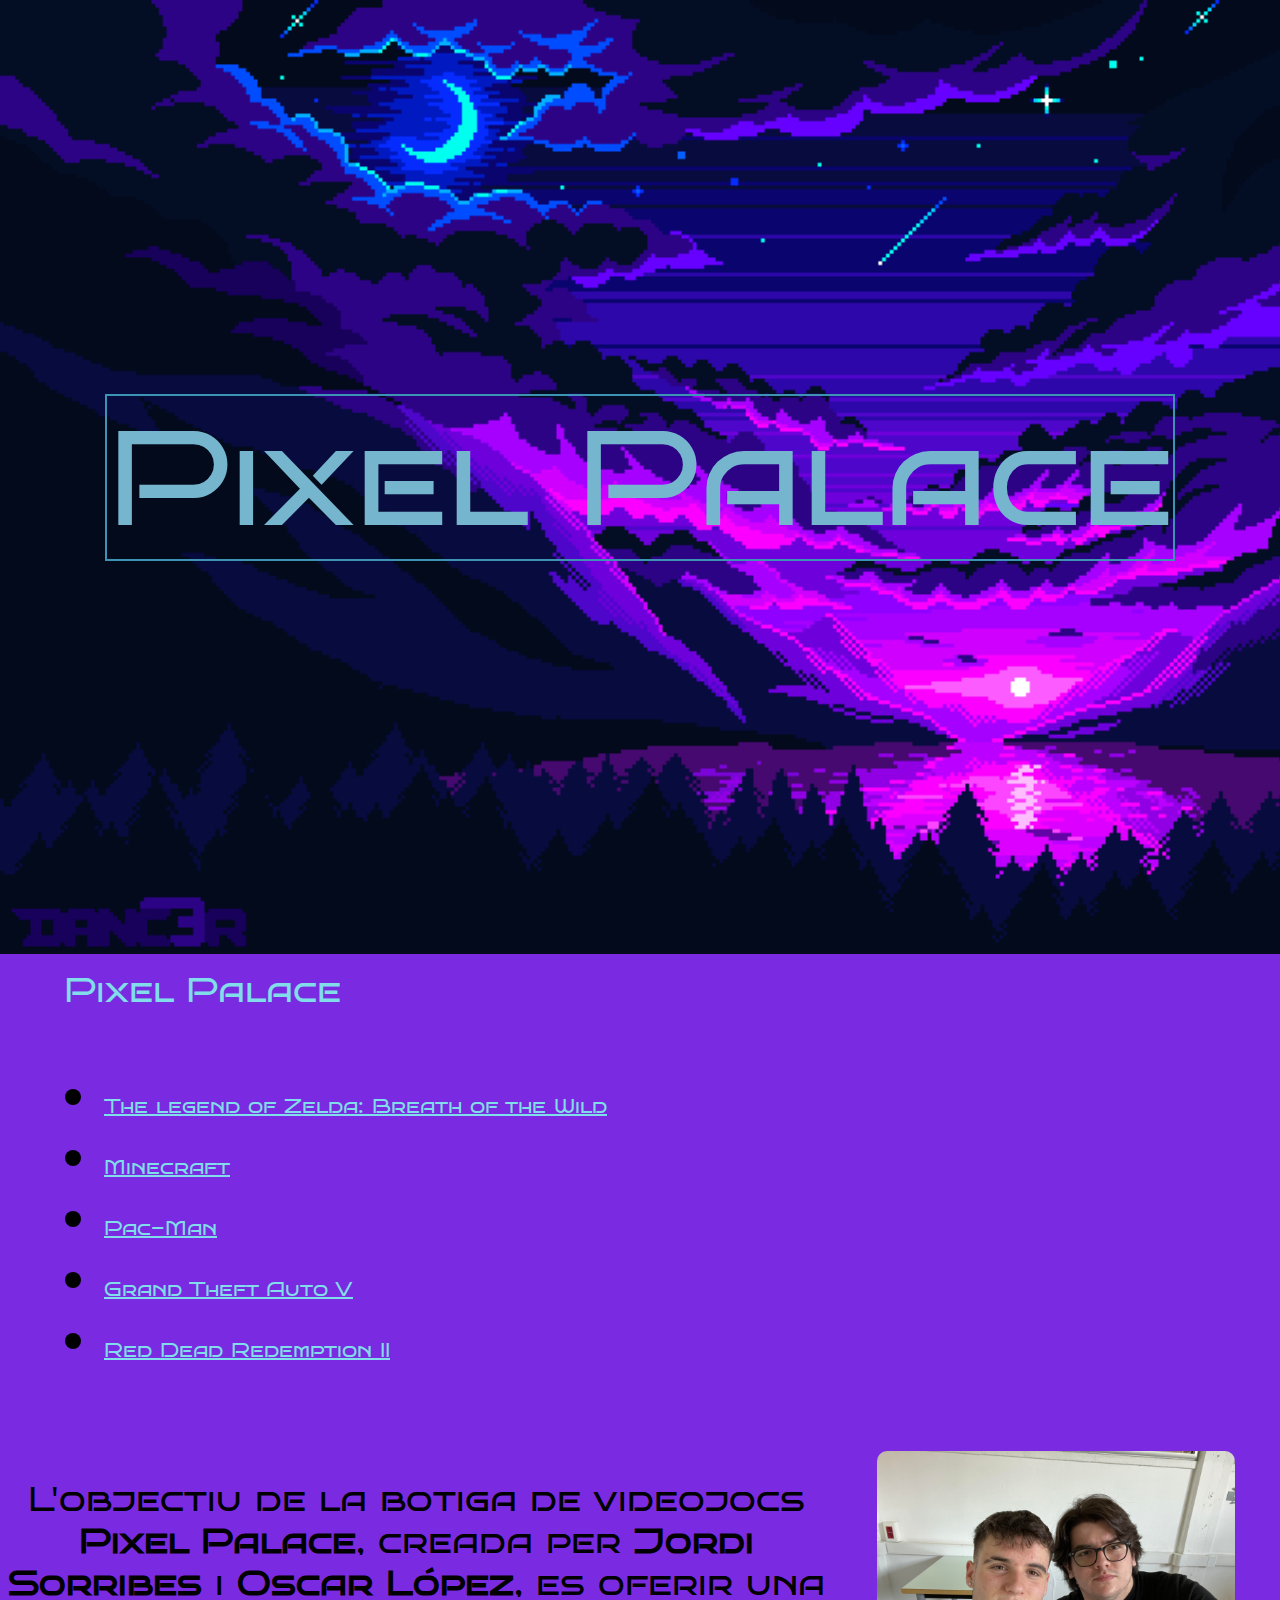
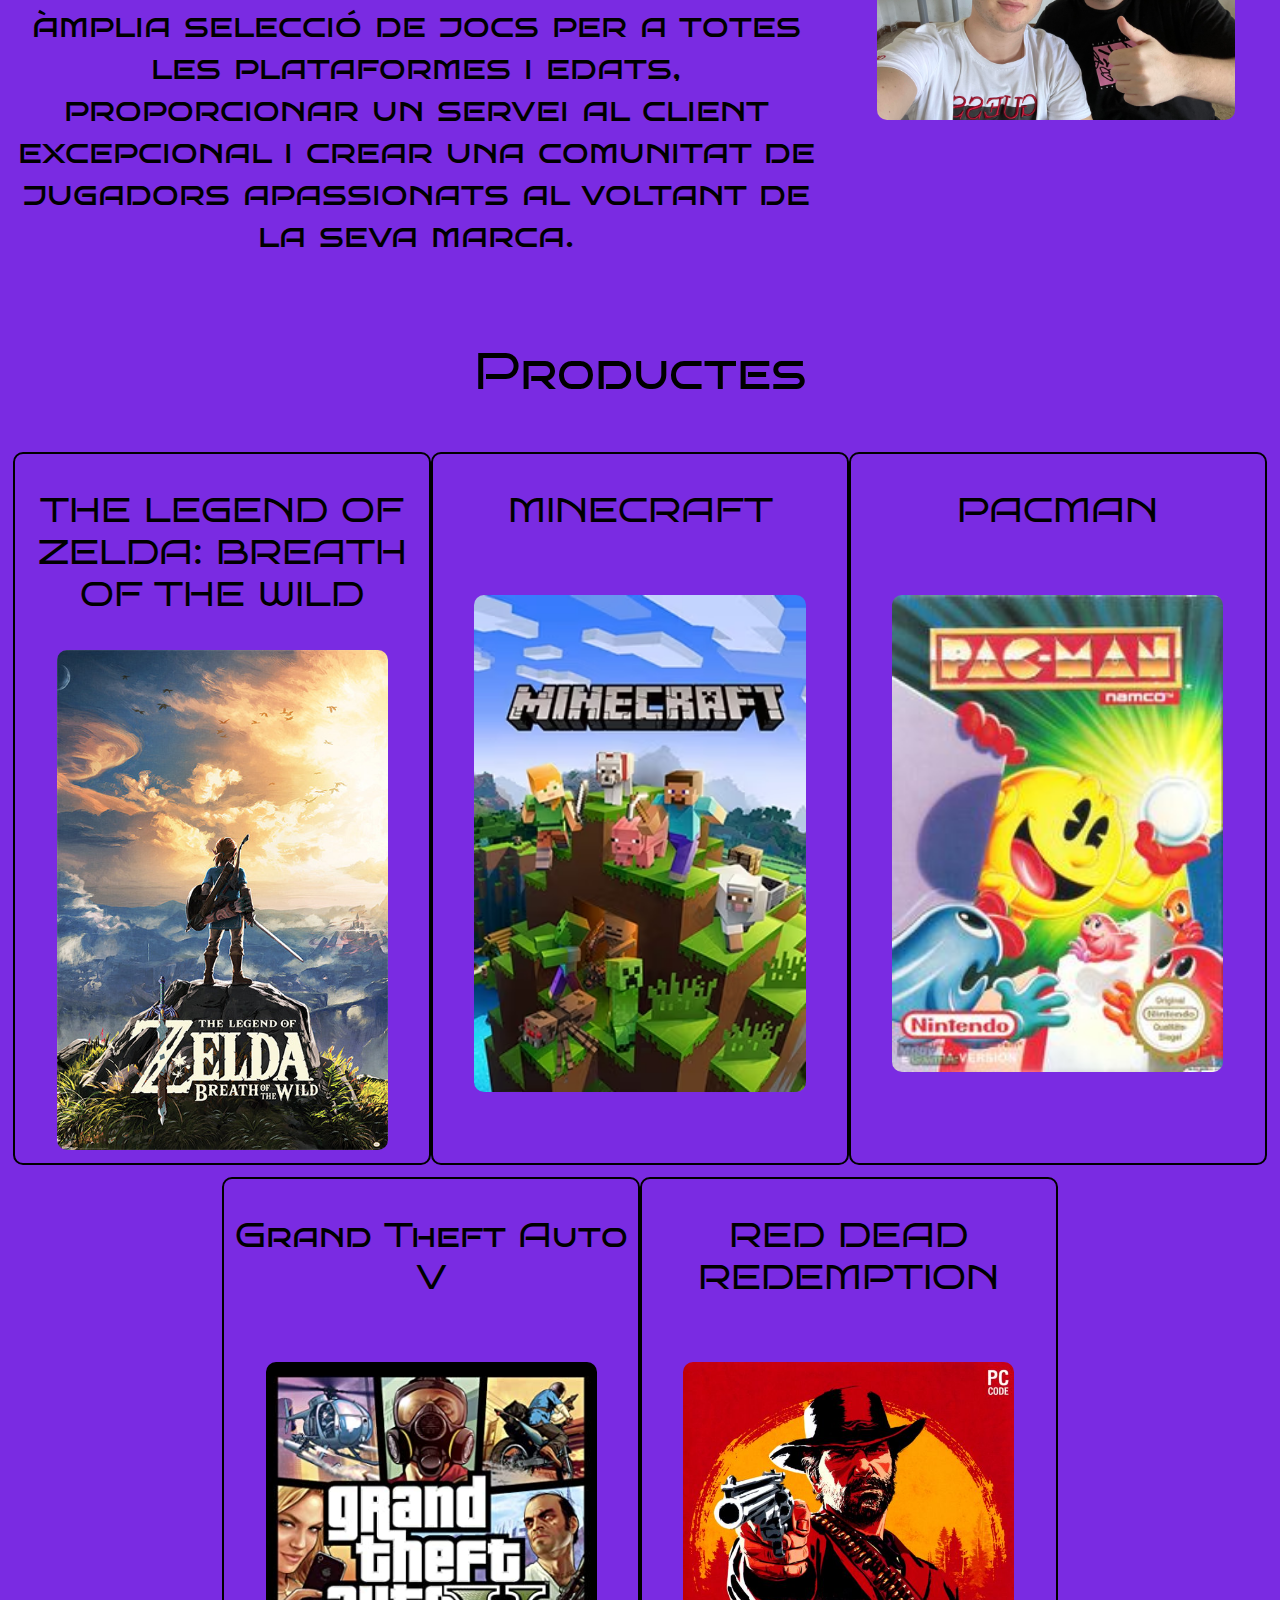
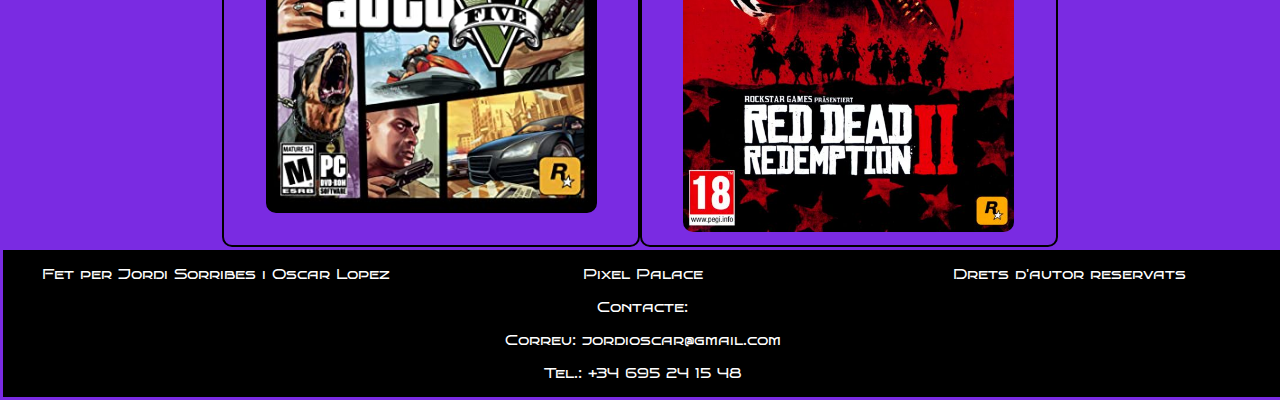
<file: index.html>
<!DOCTYPE html>
<html lang="en">
<head>
    <meta charset="UTF-8">
    <meta http-equiv="X-UA-Compatible" content="IE=edge">
    <meta name="viewport" content="width=device-width, initial-scale=1.0">
    <!-- indica el titulo de la pagina -->
    <title>Top 5 videojocs</title>
    <!-- indica el icono de la pagina -->
    <link rel="icon" href="./img/icon.png">
    <!-- indica la hoja de estilos de css -->
    <link rel="stylesheet" href="./css/style.index.css">
    <!-- indica el google fonts utilizado en la pagina -->
    <link rel="preconnect" href="https://fonts.googleapis.com">
    <link rel="preconnect" href="https://fonts.gstatic.com" crossorigin>
    <link href="https://fonts.googleapis.com/css2?family=Bruno+Ace+SC&display=swap" rel="stylesheet">
    <!-- indican los script del bootstrap -->
    <script src="https://ajax.googleapis.com/ajax/libs/jquery/3.5.1/jquery.min.js"></script>
    <script src="https://maxcdn.bootstrapcdn.com/bootstrap/3.3.7/js/bootstrap.min.js"></script>
</head>
<body>
    <!-- indica el encabezado de la pagina -->
    <header>
        <div>
            <p>Pixel Palace</p>
        </div>
    </header>
    <!-- indica el nav con bootstrap -->
    <nav class="navbar">
        <div class="container-fluid">
            <div class="navbar-header">
                <a class="navbar-brand" href="#">Pixel Palace</a>
            </div>
            <ul class="navbar-nav">
                <li><a href="./view/videojoc1.html">The legend of Zelda: Breath of the Wild</a></li>
                <li><a href="./view/videojoc2.html">Minecraft</a></li>
                <li><a href="./view/videojoc3.html">Pac-Man</a></li>
                <li><a href="./view/videojoc4.html">Grand Theft Auto V</a></li>
                <li><a href="./view/videojoc5.html">Red Dead Redemption II</a></li>
            </ul>
        </div>
    </nav>
    <main>
        <div>
            <div class="rowpresentacion">
                <!-- indica el objetivo de la tienda -->
                <div class="column-2-1">
                    <p class="margintopimg">L'objectiu de la botiga de videojocs <strong>Pixel Palace</strong>, creada per <strong>Jordi Sorribes</strong> i <strong>Oscar López</strong>, es oferir una àmplia selecció de jocs per a totes les plataformes i edats, proporcionar un servei al client excepcional i crear una comunitat de jugadors apassionats al voltant de la seva marca.</p>
                </div>
                <!-- indica la imagen de la tienda -->
                <div class="column-2-2">
                    <img src="./img/jordiioscar.jpg" class="stylesimgprod margintopimg">
                </div>
            </div>
        </div>
        <!-- indica las imagenes y titulos de los videojuegos -->
        <div id="grupos" class="row1">
            <div class="coltituloproductos">
                <p class="titulogames">Productes</p>
            </div>
            <div class="column-3">
                <p>THE LEGEND OF ZELDA: BREATH OF THE WILD</p>
                <a href="./view/videojoc1.html"><img src="./img/the-legend-of-zelda-breath-of-the-wild.jpg" class="stylesimgprod"></a>
            </div>
            <div class="column-3 ">
                <p>MINECRAFT</p>
                <a href="./view/videojoc2.html"><img src="./img/Minecraft.jpg" class="stylesimgprod margintopimg"></a>
            </div>
            <div class="column-3">
                <p>PACMAN</p>
                <a href="./view/videojoc3.html"><img src="./img/PacMan.jpg" class="stylesimgprod margintopimg"></a>
            </div>
            <div class="row1-1">
                <div class="column-2">
                    <p>Grand Theft Auto V</p>
                    <a href="./view/videojoc4.html"><img src="./img/gta.jpg" class="stylesimgprod margintopimg"></a>
                </div>
                <div class="column-2">
                    <p>RED DEAD REDEMPTION</p>
                    <a href="./view/videojoc5.html"><img src="./img/rdr2.jpg" class="stylesimgprod margintopimg"></a>
                </div>
            </div>
        </div>
    </main>
    <!-- indica el pie de pagina -->
    <footer>
        <div class="row1">
			<div class="column-3-footer">
				<p>Fet per Jordi Sorribes i Oscar Lopez</p>
			</div>
            <div class="column-3-footer">
				<p>Pixel Palace</p>
                <p>Contacte:</p>
                <p>Correu: jordioscar@gmail.com</p>
                <p>Tel.: +34 695 24 15 48</p>
			</div>
            <div class="column-3-footer">
				<p>Drets d'autor reservats</p>
			</div>
		</div>
    </footer>
</body>
</html>
</file>
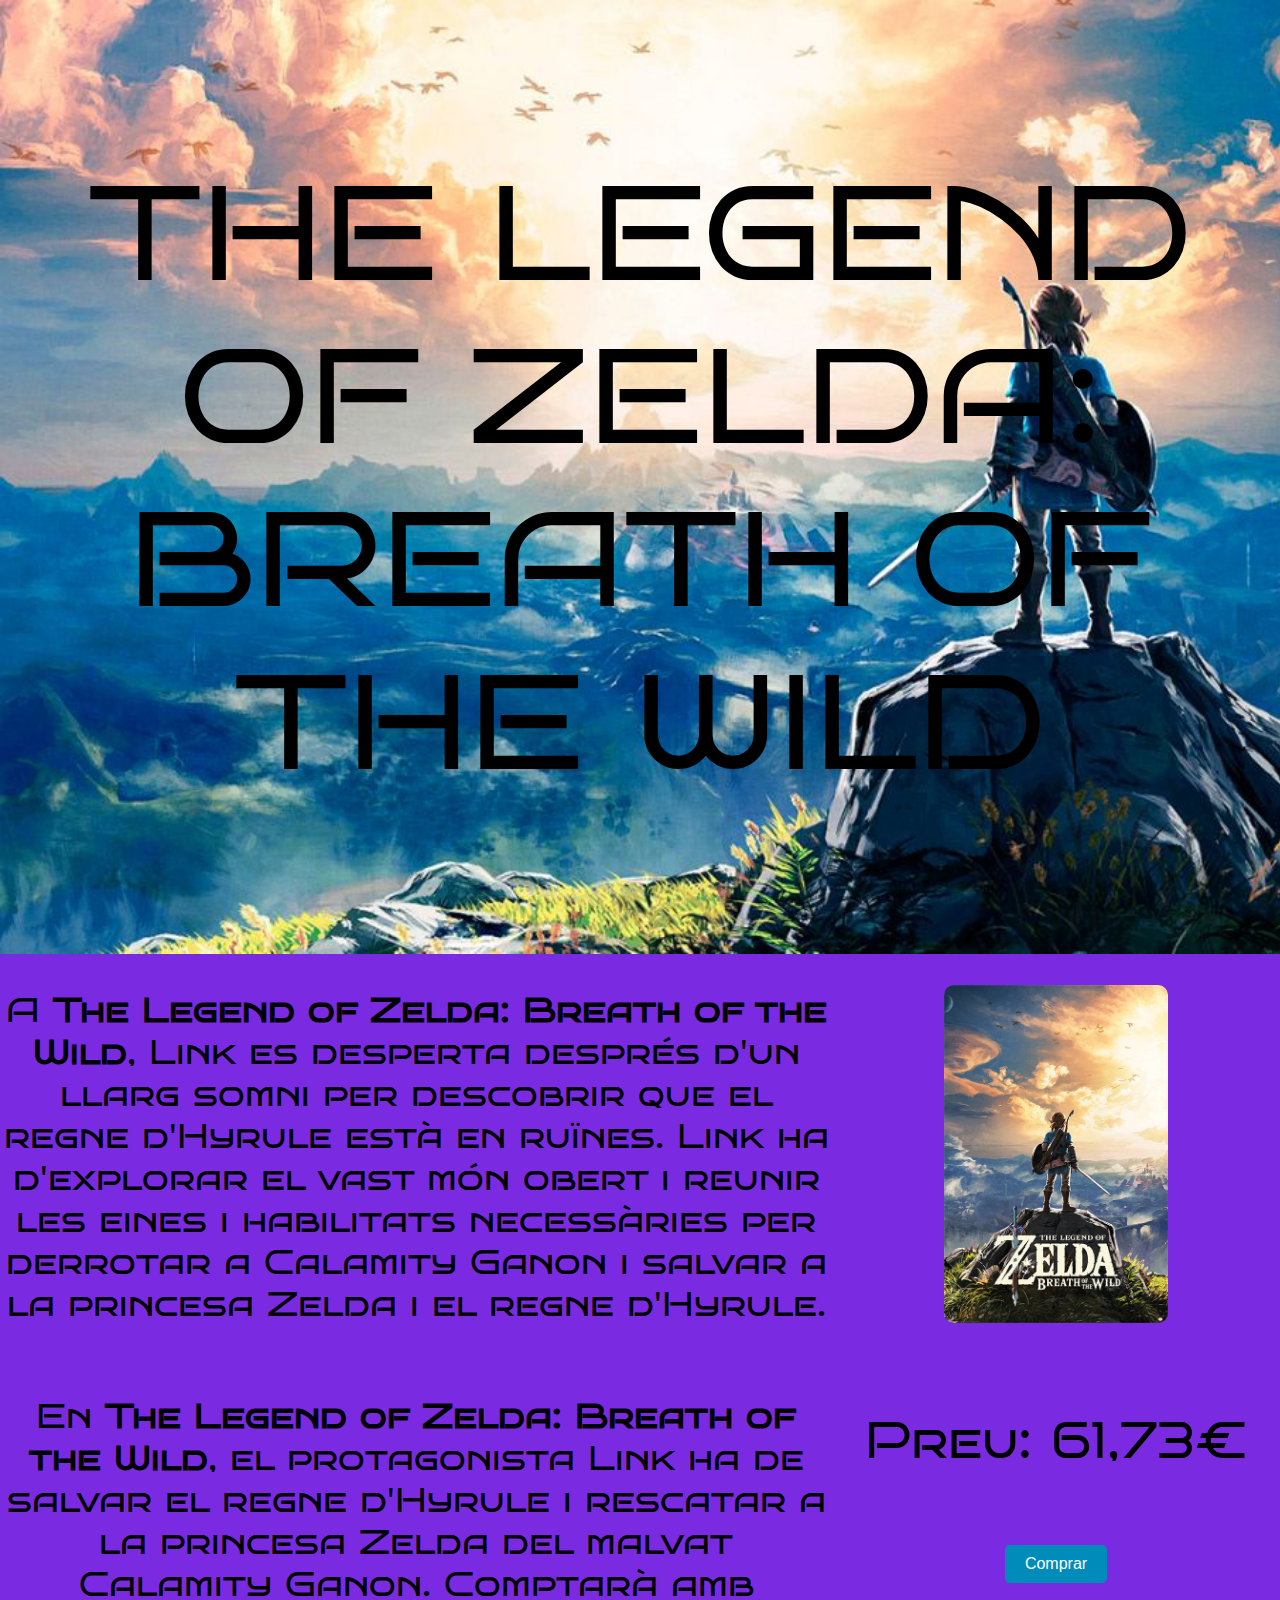
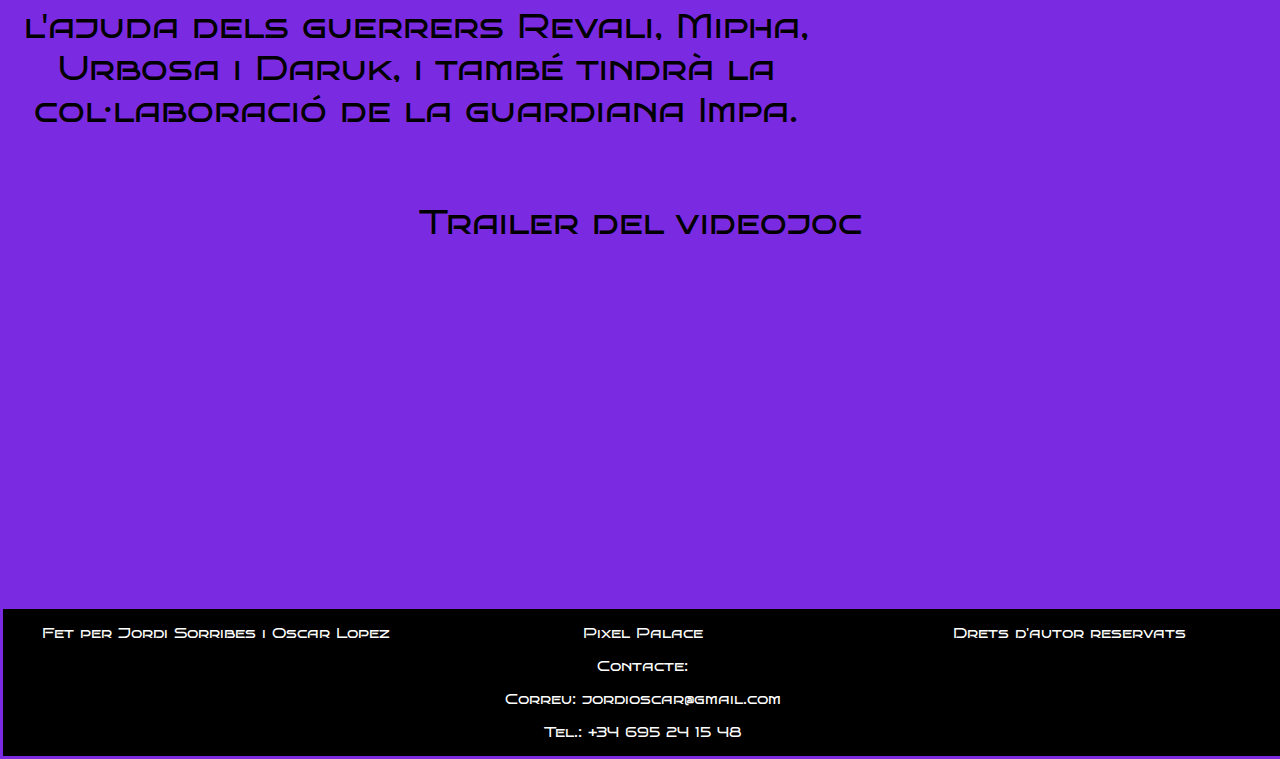
<file: view/videojoc1.html>
<!DOCTYPE html>
<html lang="en">
<head>
    <meta charset="UTF-8">
    <meta http-equiv="X-UA-Compatible" content="IE=edge">
    <meta name="viewport" content="width=device-width, initial-scale=1.0">
    <!-- indica el titulo de la pagina -->
    <title>The Legend of Zelda: Breath of the Wild</title>
    <!-- indica el icono de la pagina -->
    <link rel="icon" href="./../img/icon.png">
    <!-- indica la hoja de estilos de css -->
    <link rel="stylesheet" href="./../css/style.videojocs.css">
    <!-- indica el google fonts utilizado en la pagina -->
    <link rel="preconnect" href="https://fonts.googleapis.com">
    <link rel="preconnect" href="https://fonts.gstatic.com" crossorigin>
    <link href="https://fonts.googleapis.com/css2?family=Bruno+Ace+SC&display=swap" rel="stylesheet">
</head>
<body>
    <!-- indica el encabezado de la pagina -->
    <header>
        <div class="headerzelda">
            <p>THE LEGEND OF ZELDA: BREATH OF THE WILD</p>
        </div>
    </header>
    <main>
        <div>
            <div class="rowpresentacion">
                <!-- indica la descripcion del videojuego -->
                <div class="column-2-1">
                    <p>A <strong>The Legend of Zelda: Breath of the Wild</strong>, Link es desperta després d'un llarg somni per descobrir que el regne d'Hyrule està en ruïnes. Link ha d'explorar el vast món obert i reunir les eines i habilitats necessàries per derrotar a Calamity Ganon i salvar a la princesa Zelda i el regne d'Hyrule.</p>
                </div>
                <!-- indica la imagen del videojuego -->
                <div class="column-2-2">
                    <img src="./../img/the-legend-of-zelda-breath-of-the-wild.jpg" class="stylesimgprod margintop">
                </div>
            </div>
            <div class="rowpresentacion">
                <!-- indica los personajes del videojuego -->
                <div class="column-2-1">
                    <p>En <strong>The Legend of Zelda: Breath of the Wild</strong>, el protagonista Link ha de salvar el regne d'Hyrule i rescatar a la princesa Zelda del malvat Calamity Ganon. Comptarà amb l'ajuda dels guerrers Revali, Mipha, Urbosa i Daruk, i també tindrà la col·laboració de la guardiana Impa.</p>
                </div>
                <!-- indica el precio del videojuego -->
                <div class="column-2-2">
                    <p>Preu: 61,73€</p>
                    <button class="comprar">Comprar</button>
                </div>
            </div>
            <!-- indica el trailer del videojuego -->
            <div class="rowvideo">
                <p>Trailer del videojoc</p>
                <iframe width="560" height="315" src="https://www.youtube.com/embed/ofH5ptn5w-A" title="YouTube video player" frameborder="0" allow="accelerometer; autoplay; clipboard-write; encrypted-media; gyroscope; picture-in-picture; web-share" allowfullscreen></iframe>
            </div>
        </div>
    </main>
    <!-- indica el pie de pagina de la pagina -->
    <footer>
        <div class="rowpresentacion">
			<div class="column-3-footer">
				<p>Fet per Jordi Sorribes i Oscar Lopez</p>
			</div>
            <div class="column-3-footer">
				<p>Pixel Palace</p>
                <p>Contacte:</p>
                <p>Correu: jordioscar@gmail.com</p>
                <p>Tel.: +34 695 24 15 48</p>
			</div>
            <div class="column-3-footer">
				<p>Drets d'autor reservats</p>
			</div>
		</div>
    </footer>
</body>
</html>
</file>
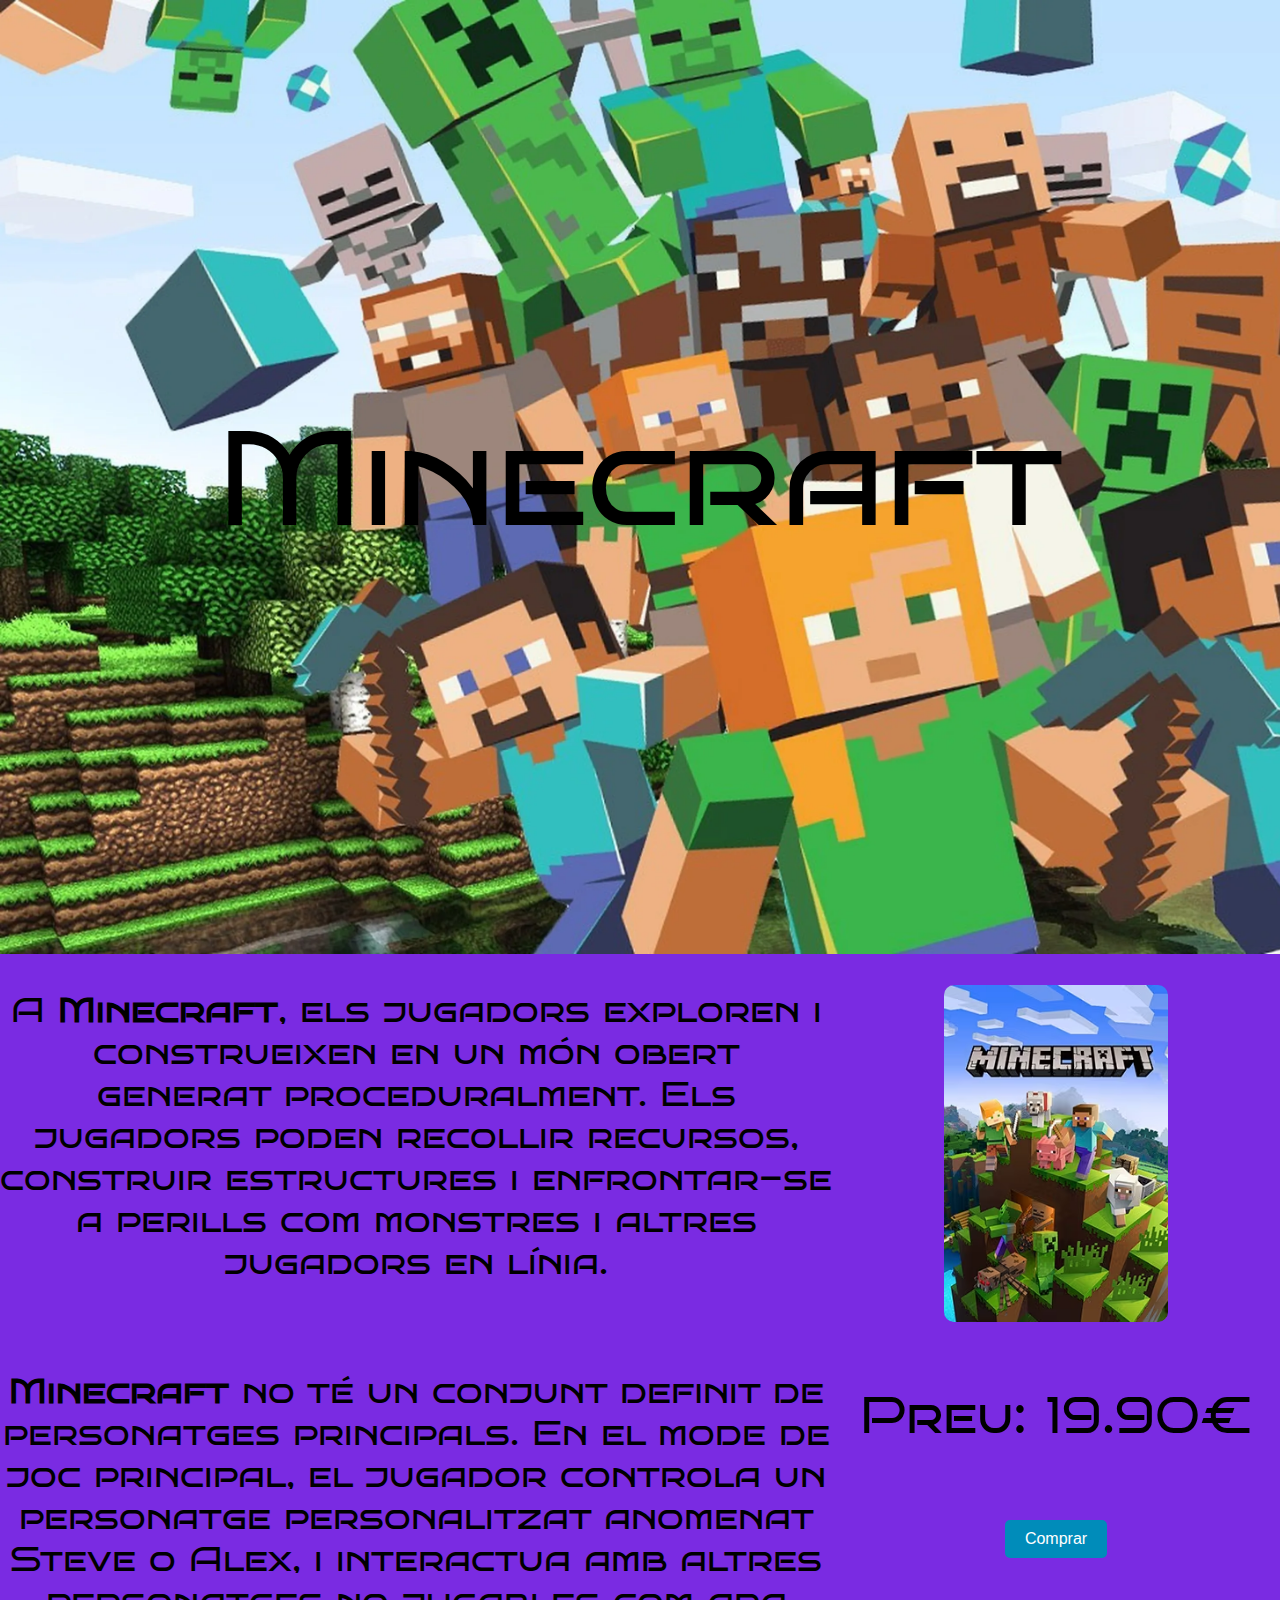
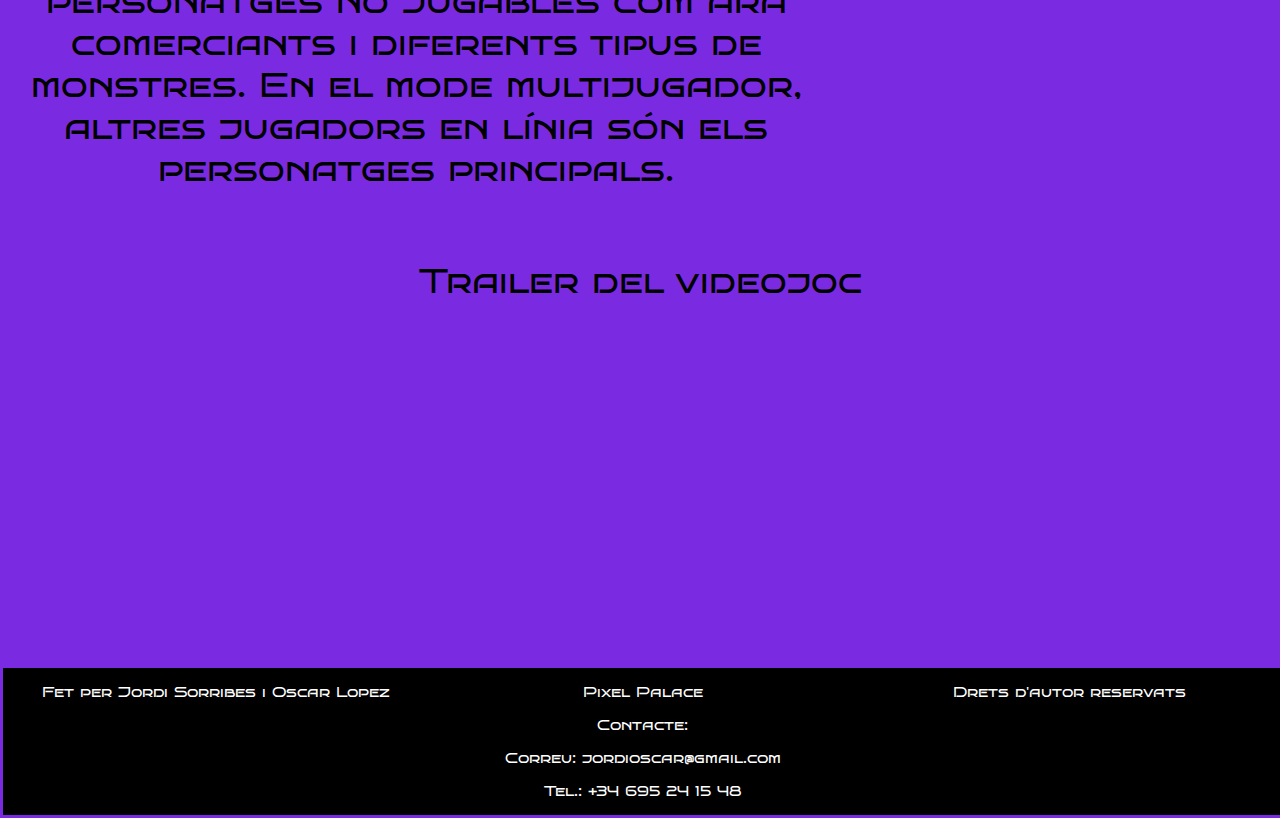
<file: view/videojoc2.html>
<!DOCTYPE html>
<html lang="en">
<head>
    <meta charset="UTF-8">
    <meta http-equiv="X-UA-Compatible" content="IE=edge">
    <meta name="viewport" content="width=device-width, initial-scale=1.0">
    <!-- indica el titulo de la pagina -->
    <title>Minecraft</title>
    <!-- indica el icono de la pagina -->
    <link rel="icon" href="./../img/icon.png">
    <!-- indica la hoja de estilos de css -->
    <link rel="stylesheet" href="./../css/style.videojocs.css">
    <!-- indica el google fonts utilizado en la pagina -->
    <link rel="preconnect" href="https://fonts.googleapis.com">
    <link rel="preconnect" href="https://fonts.gstatic.com" crossorigin>
    <link href="https://fonts.googleapis.com/css2?family=Bruno+Ace+SC&display=swap" rel="stylesheet">
</head>
<body>
    <!-- indica el encabezado de la pagina -->
    <header>
        <div class="headerminecraft">
            <p>Minecraft</p>
        </div>
    </header>
    <main>
        <div>
            <div class="rowpresentacion">
                <!-- indica la descripcion del videojuego -->
                <div class="column-2-1">
                    <p>A <strong>Minecraft</strong>, els jugadors exploren i construeixen en un món obert generat proceduralment. Els jugadors poden recollir recursos, construir estructures i enfrontar-se a perills com monstres i altres jugadors en línia.</p>
                </div>
                <!-- indica la imagen del videojuego -->
                <div class="column-2-2">
                    <img src="./../img/Minecraft.jpg" class="stylesimgprod margintop">
                </div>
            </div>
            <div class="rowpresentacion">
                <!-- indica los personajes del videojuego -->
                <div class="column-2-1">
                    <p><strong>Minecraft</strong> no té un conjunt definit de personatges principals. En el mode de joc principal, el jugador controla un personatge personalitzat anomenat Steve o Alex, i interactua amb altres personatges no jugables com ara comerciants i diferents tipus de monstres. En el mode multijugador, altres jugadors en línia són els personatges principals.</p>
                </div>
                <!-- indica lel precio del videojuego -->
                <div class="column-2-2">
                    <p>Preu: 19.90€</p>
                    <button class="comprar">Comprar</button>
                </div>
            </div>
            <!-- indica el trailer del videojuego -->
            <div class="rowvideo">
                <p>Trailer del videojoc</p>
                <iframe width="560" height="315" src="https://www.youtube.com/embed/jMe3tdyjouM" title="YouTube video player" frameborder="0" allow="accelerometer; autoplay; clipboard-write; encrypted-media; gyroscope; picture-in-picture; web-share" allowfullscreen></iframe>            </div>
            </div>
        </div>
    </main>
    <!-- indica el pie de pagina de la pagina -->
    <footer>
        <div class="rowpresentacion">
			<div class="column-3-footer">
				<p>Fet per Jordi Sorribes i Oscar Lopez</p>
			</div>
            <div class="column-3-footer">
				<p>Pixel Palace</p>
                <p>Contacte:</p>
                <p>Correu: jordioscar@gmail.com</p>
                <p>Tel.: +34 695 24 15 48</p>
			</div>
            <div class="column-3-footer">
				<p>Drets d'autor reservats</p>
			</div>
		</div>
    </footer>
</body>
</html>
</file>
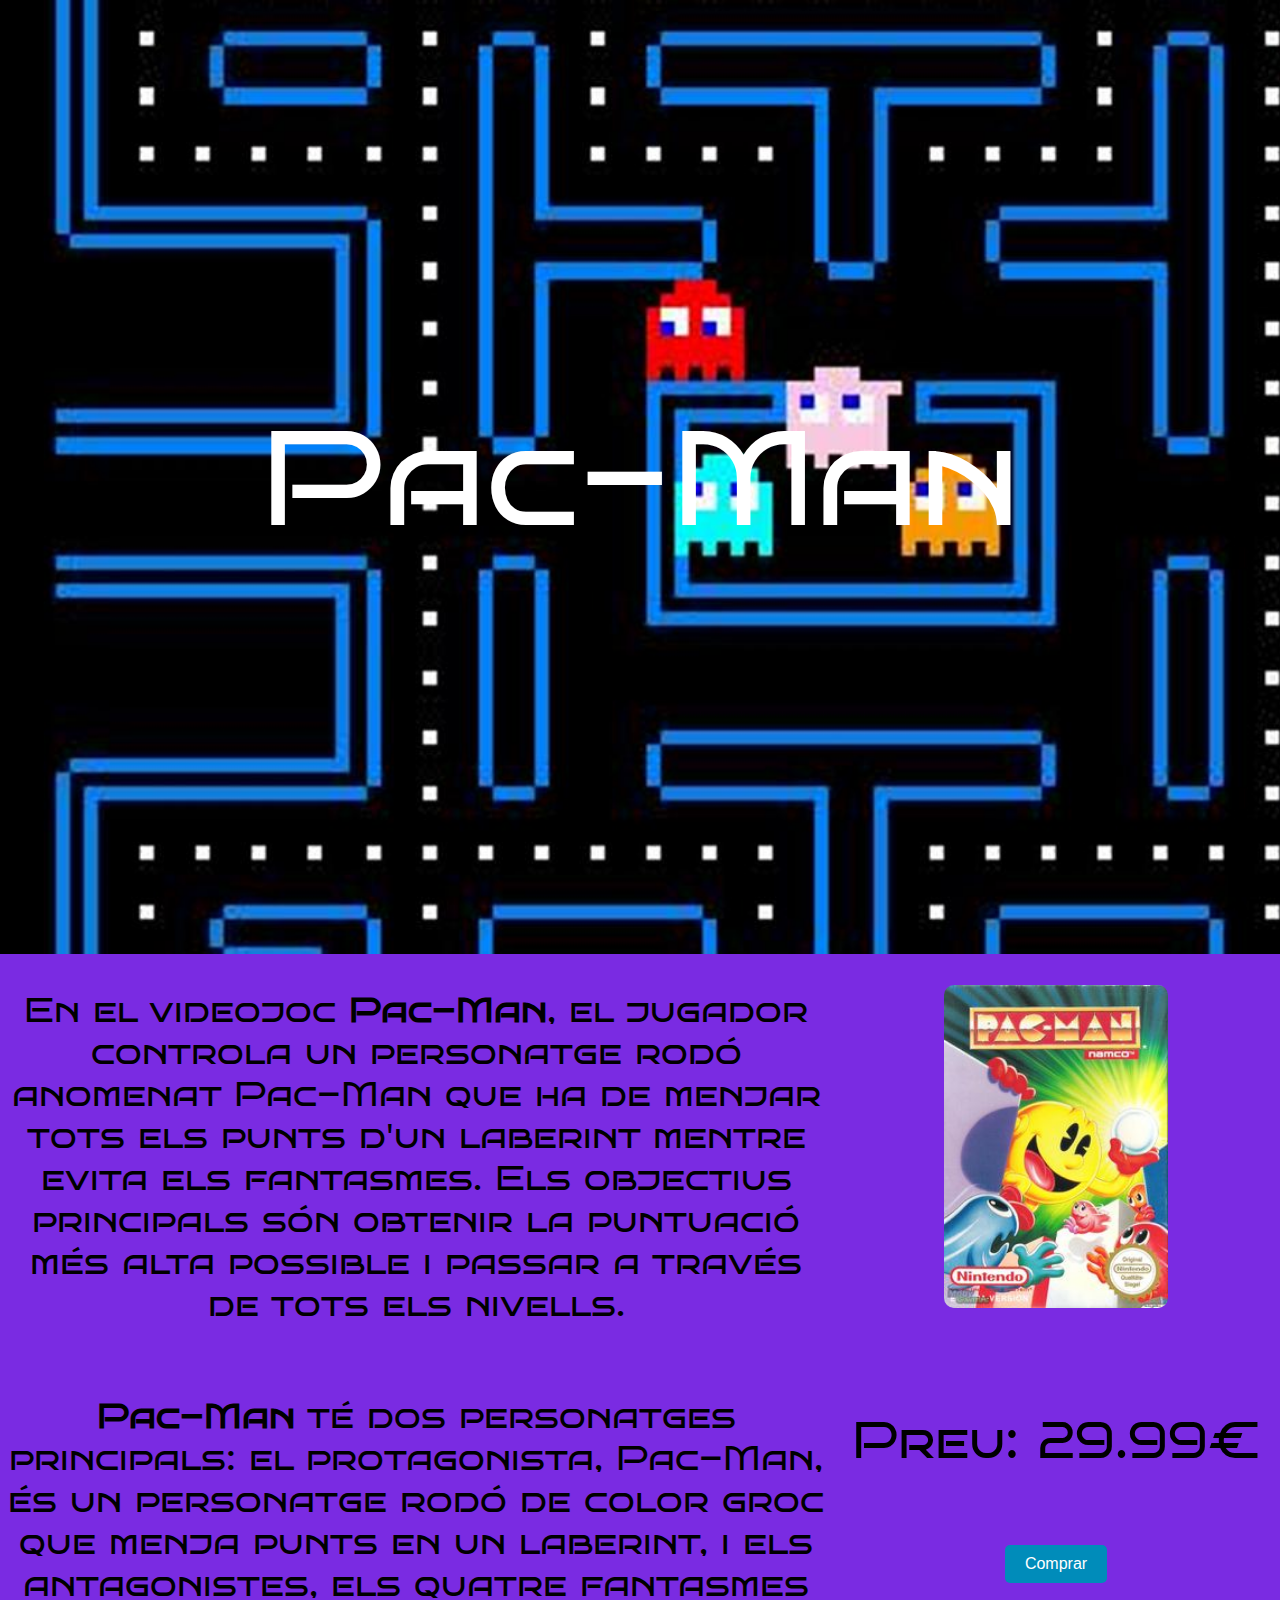
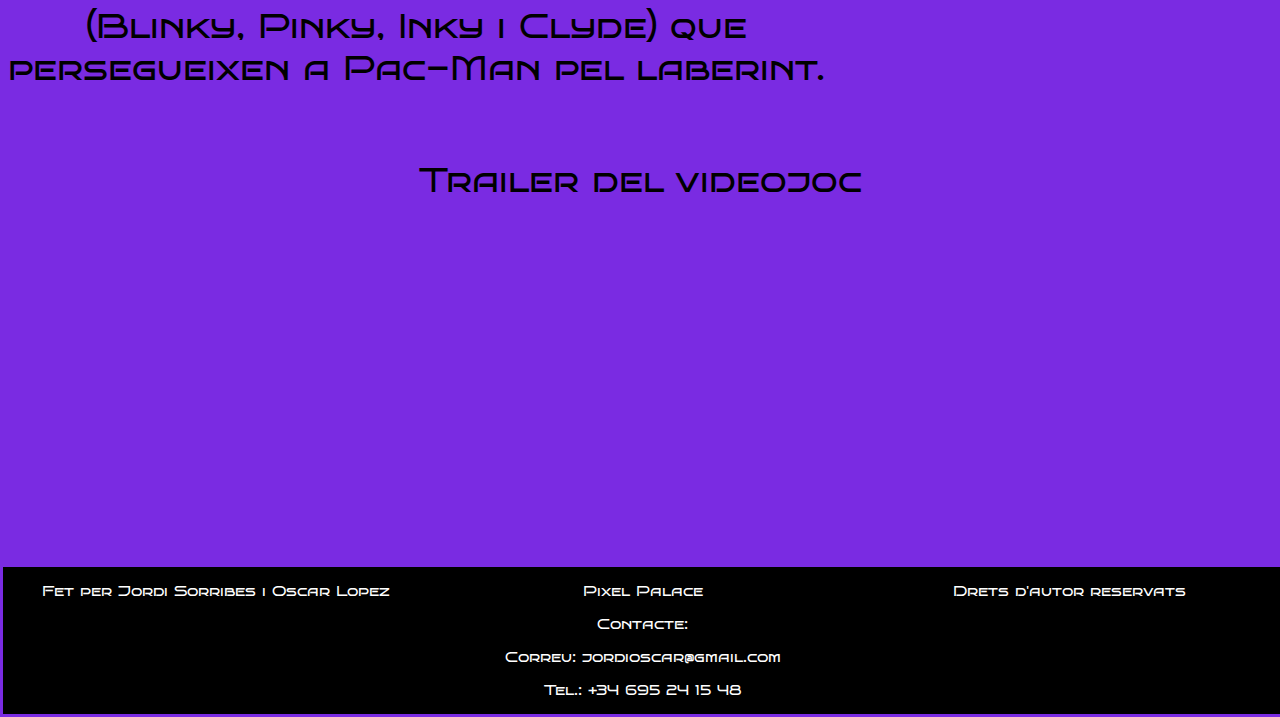
<file: view/videojoc3.html>
<!DOCTYPE html>
<html lang="en">
<head>
    <meta charset="UTF-8">
    <meta http-equiv="X-UA-Compatible" content="IE=edge">
    <meta name="viewport" content="width=device-width, initial-scale=1.0">
    <!-- indica el titulo de la pagina -->
    <title>Pac-Man</title>
    <!-- indica el icono de la pagina -->
    <link rel="icon" href="./../img/icon.png">
    <!-- indica la hoja de estilos de css -->
    <link rel="stylesheet" href="./../css/style.videojocs.css">
    <!-- indica el google fonts utilizado en la pagina -->
    <link rel="preconnect" href="https://fonts.googleapis.com">
    <link rel="preconnect" href="https://fonts.gstatic.com" crossorigin>
    <link href="https://fonts.googleapis.com/css2?family=Bruno+Ace+SC&display=swap" rel="stylesheet">
</head>
<body>
    <!-- indica el encabezado de la pagina -->
    <header>
        <div class="headerpacman">
            <p>Pac-Man</p>
        </div>
    </header>
    <main>
        <div>
            <div class="rowpresentacion">
                <!-- indica la descripcion del videojuego -->
                <div class="column-2-1">
                    <p>En el videojoc <strong>Pac-Man</strong>, el jugador controla un personatge rodó anomenat Pac-Man que ha de menjar tots els punts d'un laberint mentre evita els fantasmes. Els objectius principals són obtenir la puntuació més alta possible i passar a través de tots els nivells.</p>
                </div>
                <!-- indica la imagen del videojuego -->
                <div class="column-2-2">
                    <img src="./../img/PacMan.jpg" class="stylesimgprod margintop">
                </div>
            </div>
            <!-- indica los personajes del videojuego -->
            <div class="rowpresentacion">
                <div class="column-2-1">
                    <p><strong>Pac-Man</strong> té dos personatges principals: el protagonista, Pac-Man, és un personatge rodó de color groc que menja punts en un laberint, i els antagonistes, els quatre fantasmes (Blinky, Pinky, Inky i Clyde) que persegueixen a Pac-Man pel laberint.</p>
                </div>
                <!-- indica el precio del videojuego -->
                <div class="column-2-2">
                    <p>Preu: 29.99€</p>
                    <button class="comprar">Comprar</button>
                </div>
            </div>
            <!-- indica el trailer del videojuego -->
            <div class="rowvideo">
                <p>Trailer del videojoc</p>
                <iframe width="560" height="315" src="https://www.youtube.com/embed/i_OjztdQ8iw" title="YouTube video player" frameborder="0" allow="accelerometer; autoplay; clipboard-write; encrypted-media; gyroscope; picture-in-picture; web-share" allowfullscreen></iframe>        </div>
            </div>
        </div>        
    </main>
    <!-- indica el pie de pagina de la pagina -->
    <footer>
        <div class="rowpresentacion">
			<div class="column-3-footer">
				<p>Fet per Jordi Sorribes i Oscar Lopez</p>
			</div>
            <div class="column-3-footer">
				<p>Pixel Palace</p>
                <p>Contacte:</p>
                <p>Correu: jordioscar@gmail.com</p>
                <p>Tel.: +34 695 24 15 48</p>
			</div>
            <div class="column-3-footer">
				<p>Drets d'autor reservats</p>
			</div>
		</div>
    </footer>
</body>
</html>
</file>
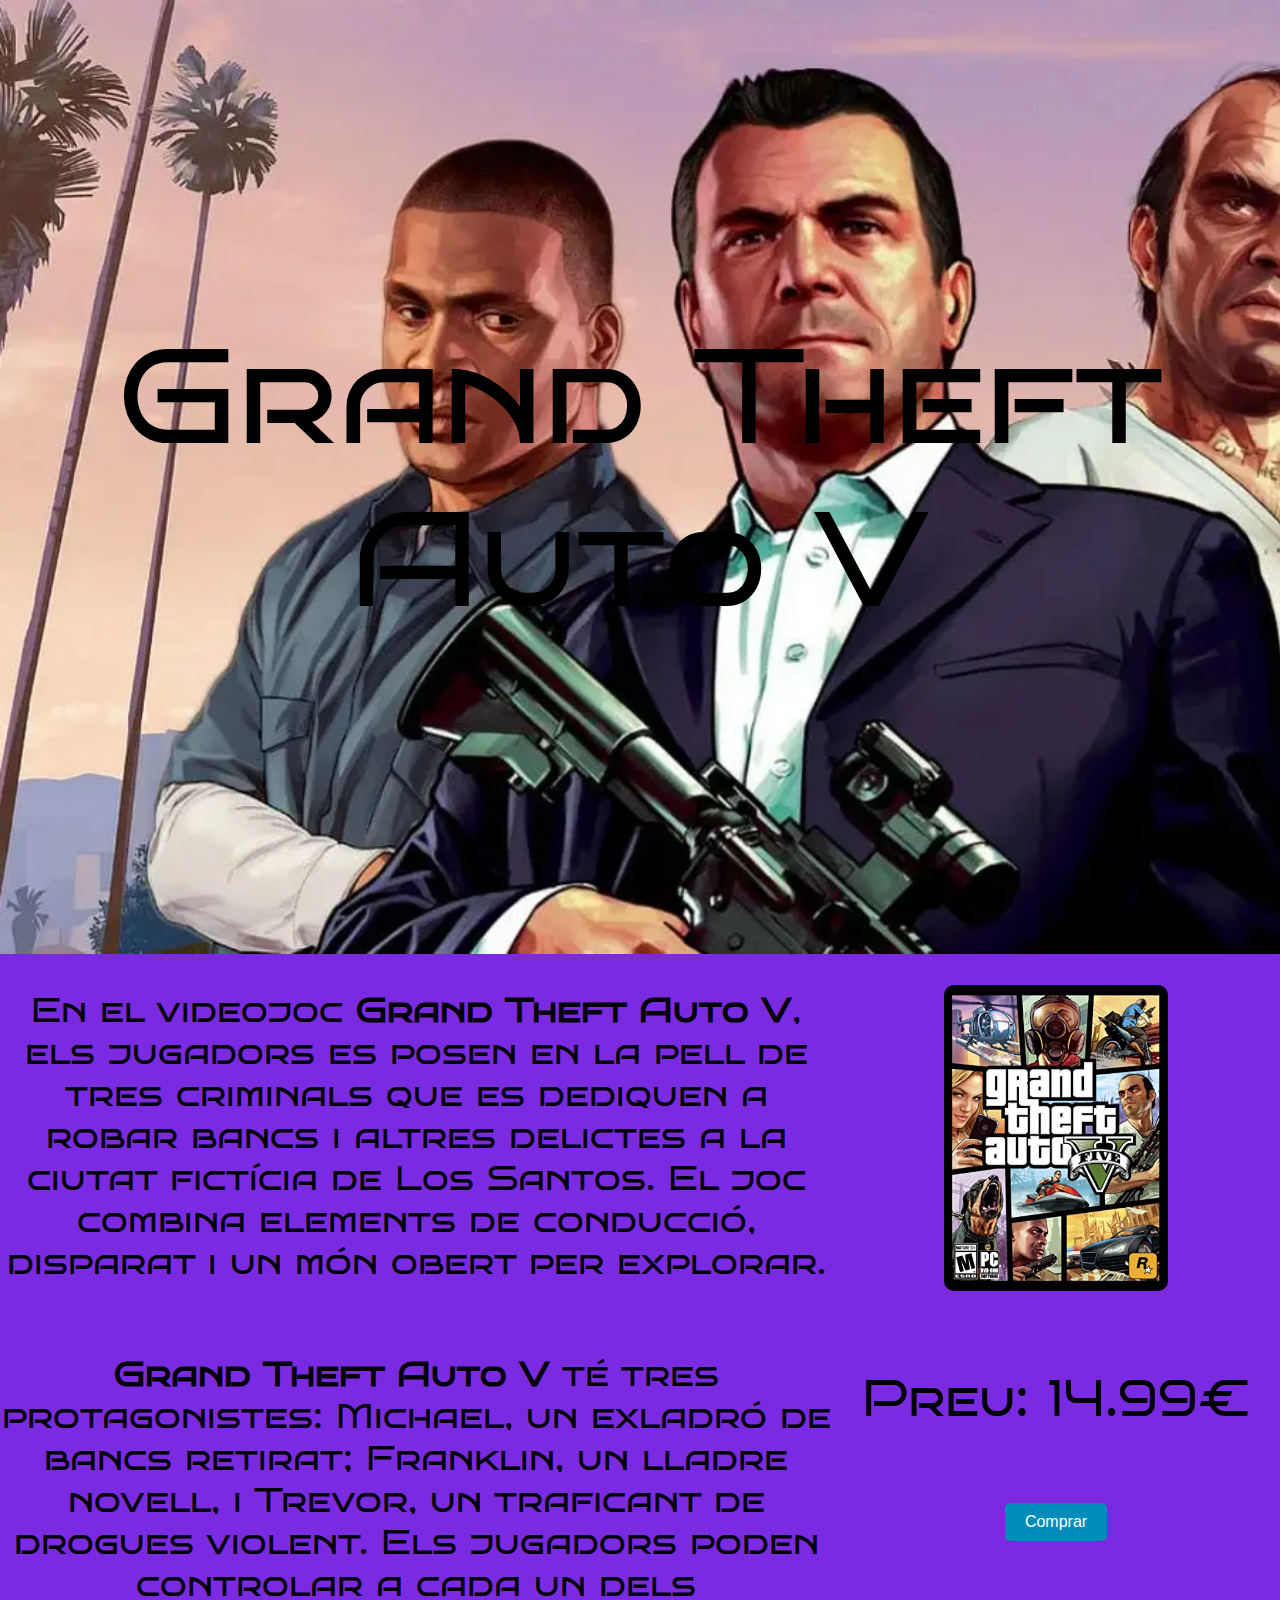
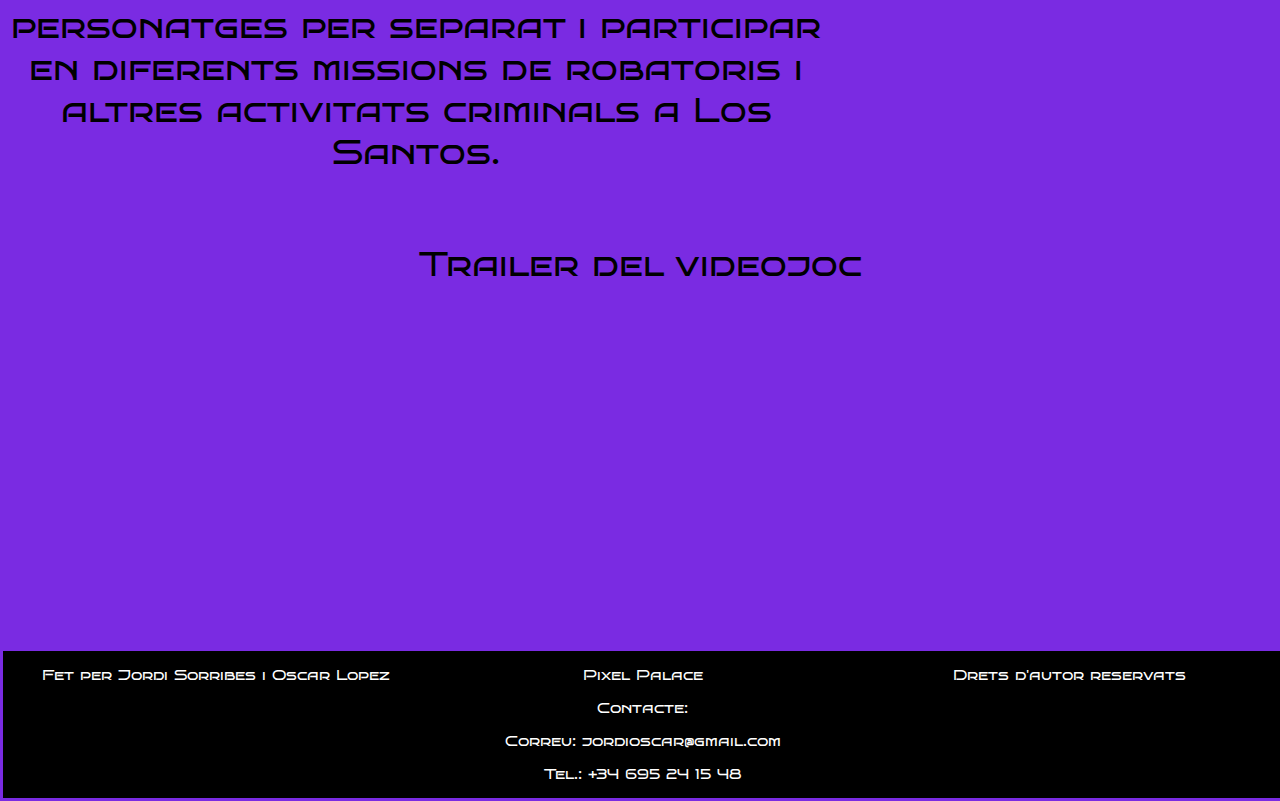
<file: view/videojoc4.html>
<!DOCTYPE html>
<html lang="en">
<head>
    <meta charset="UTF-8">
    <meta http-equiv="X-UA-Compatible" content="IE=edge">
    <meta name="viewport" content="width=device-width, initial-scale=1.0">
    <!-- indica el titulo de la pagina -->
    <title>GTA V</title>
    <!-- indica el icono de la pagina -->
    <link rel="icon" href="./../img/icon.png">
    <!-- indica la hoja de estilos de css -->
    <link rel="stylesheet" href="./../css/style.videojocs.css">
    <!-- indica el google fonts utilizado en la pagina -->
    <link rel="preconnect" href="https://fonts.googleapis.com">
    <link rel="preconnect" href="https://fonts.gstatic.com" crossorigin>
    <link href="https://fonts.googleapis.com/css2?family=Bruno+Ace+SC&display=swap" rel="stylesheet">
</head>
<body>
    <!-- indica el encabezado de la pagina -->
    <header>
        <div class="headergta5">
            <p>Grand Theft Auto V</p>
        </div>
    </header>
    <main>
        <div>
            <div class="rowpresentacion">
                <!-- indica la descripcion del videojuego -->
                <div class="column-2-1">
                    <p>En el videojoc <strong>Grand Theft Auto V</strong>, els jugadors es posen en la pell de tres criminals que es dediquen a robar bancs i altres delictes a la ciutat fictícia de Los Santos. El joc combina elements de conducció, disparat i un món obert per explorar.</p>
                </div>
                <!-- indica la imagen del videojuego -->
                <div class="column-2-2">
                    <img src="./../img/gta.jpg" class="stylesimgprod margintop">
                </div>
            </div>
            <div class="rowpresentacion">
                <!-- indica los personajes del videojuego -->
                <div class="column-2-1">
                    <p><strong>Grand Theft Auto V</strong> té tres protagonistes: Michael, un exladró de bancs retirat; Franklin, un lladre novell, i Trevor, un traficant de drogues violent. Els jugadors poden controlar a cada un dels personatges per separat i participar en diferents missions de robatoris i altres activitats criminals a Los Santos.</p>
                </div>
                <!-- indica el precio del videojuego -->
                <div class="column-2-2">
                    <p>Preu: 14.99€</p>
                    <button class="comprar">Comprar</button>
                </div>
            </div>
            <!-- indica el trailer del videojuego -->
            <div class="rowvideo">
                <p>Trailer del videojoc</p>
                <iframe width="560" height="315" src="https://www.youtube.com/embed/QkkoHAzjnUs" title="YouTube video player" frameborder="0" allow="accelerometer; autoplay; clipboard-write; encrypted-media; gyroscope; picture-in-picture; web-share" allowfullscreen></iframe>
            </div>
        </div>
    </main>
    <!-- indica el pie de pagina de la pagina -->
    <footer>
        <div class="rowpresentacion">
			<div class="column-3-footer">
				<p>Fet per Jordi Sorribes i Oscar Lopez</p>
			</div>
            <div class="column-3-footer">
				<p>Pixel Palace</p>
                <p>Contacte:</p>
                <p>Correu: jordioscar@gmail.com</p>
                <p>Tel.: +34 695 24 15 48</p>
			</div>
            <div class="column-3-footer">
				<p>Drets d'autor reservats</p>
			</div>
		</div>
    </footer>
</body>
</html>
</file>
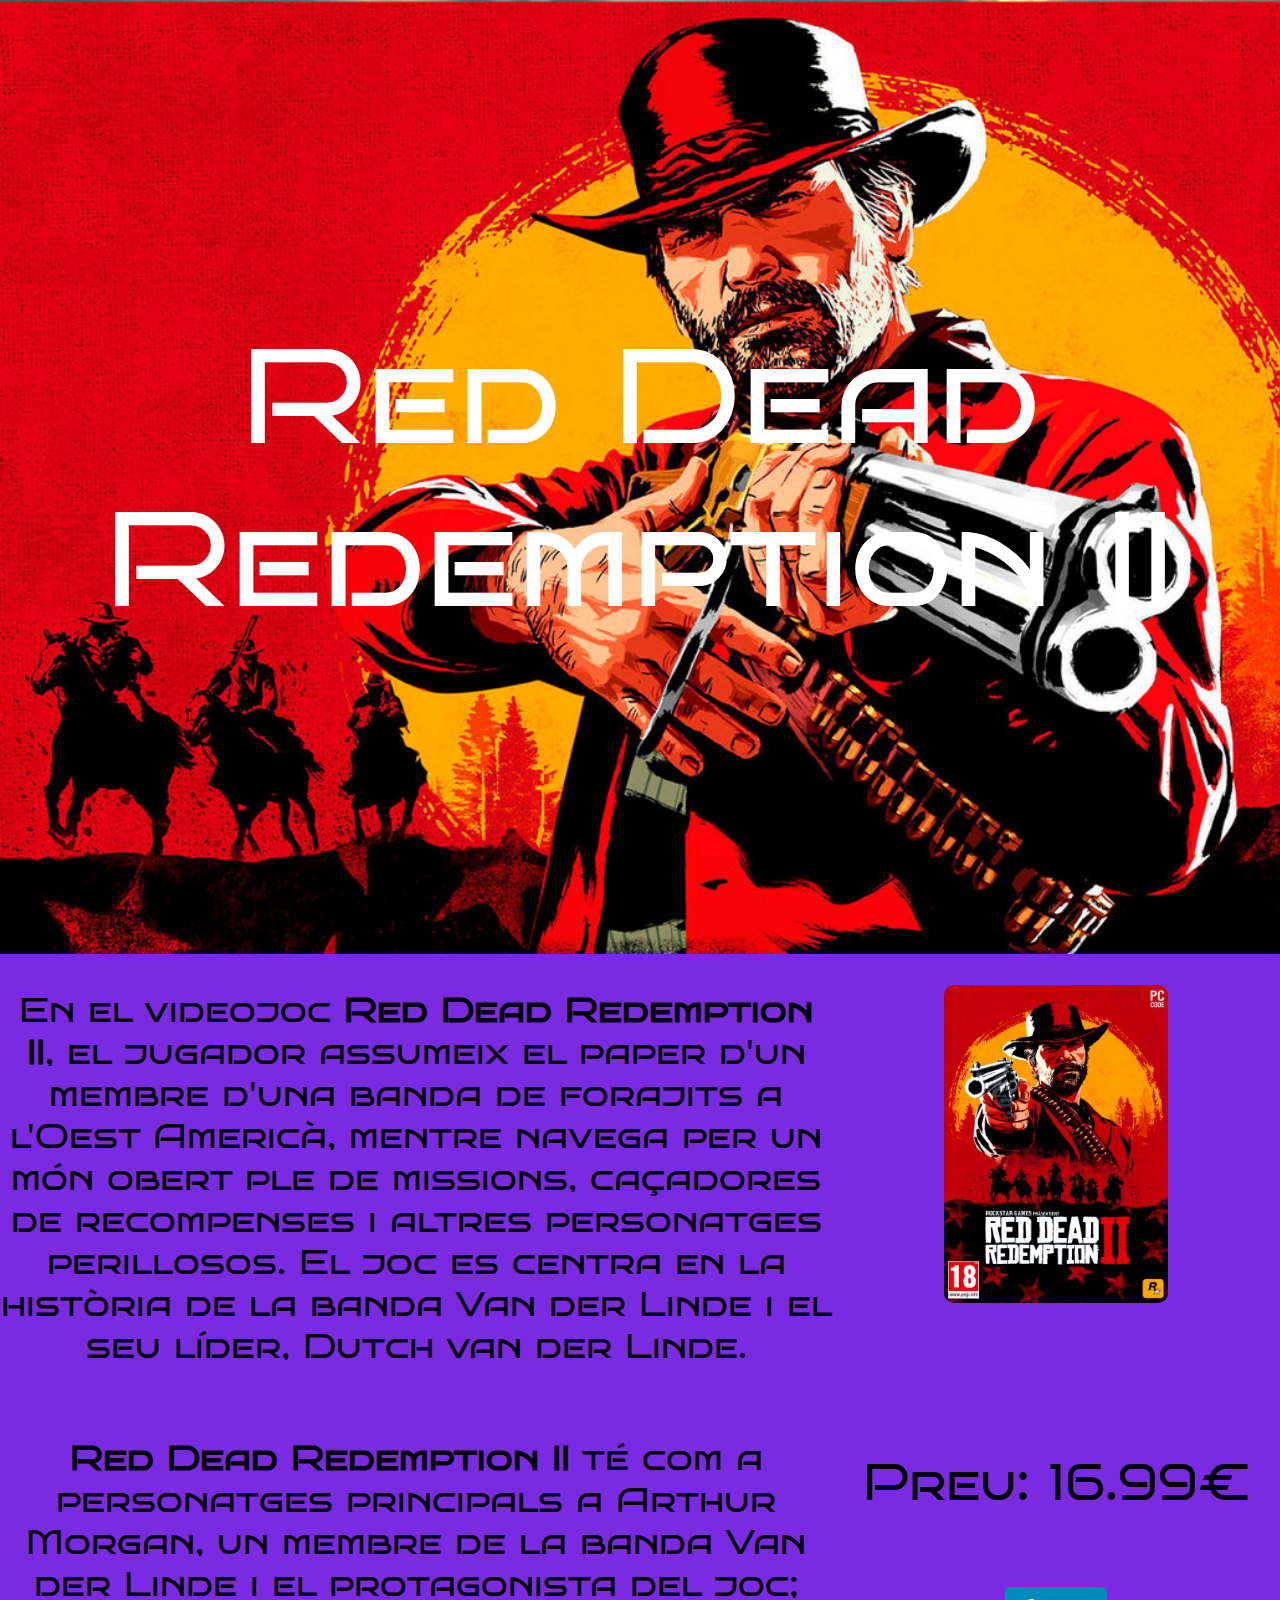
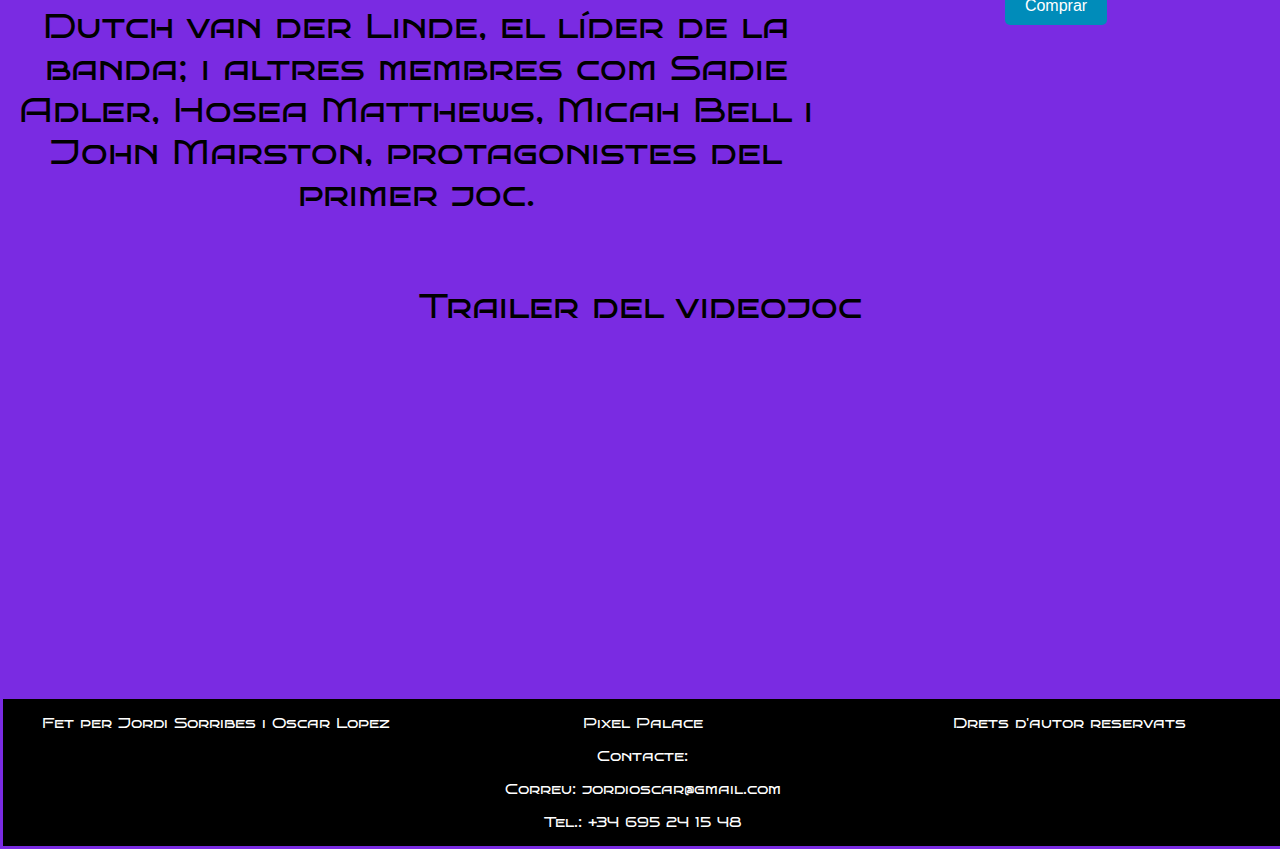
<file: view/videojoc5.html>
<!DOCTYPE html>
<html lang="en">
<head>
    <meta charset="UTF-8">
    <meta http-equiv="X-UA-Compatible" content="IE=edge">
    <meta name="viewport" content="width=device-width, initial-scale=1.0">
    <!-- indica el titulo de la pagina -->
    <title>RDR 2</title>
    <!-- indica el icono de la pagina -->
    <link rel="icon" href="./../img/icon.png">
    <!-- indica la hoja de estilos de css -->
    <link rel="stylesheet" href="./../css/style.videojocs.css">
    <!-- indica el google fonts utilizado en la pagina -->
    <link rel="preconnect" href="https://fonts.googleapis.com">
    <link rel="preconnect" href="https://fonts.gstatic.com" crossorigin>
    <link href="https://fonts.googleapis.com/css2?family=Bruno+Ace+SC&display=swap" rel="stylesheet">
</head>
<body>
    <!-- indica el encabezado de la pagina -->
    <header>
        <div class="headerrdr2">
            <p>Red Dead Redemption II</p>
        </div>
    </header>
    <main>
        <div>
            <div class="rowpresentacion">
                <!-- indica la descripcion del videojuego -->
                <div class="column-2-1">
                    <p>En el videojoc <strong>Red Dead Redemption II</strong>, el jugador assumeix el paper d'un membre d'una banda de forajits a l'Oest Americà, mentre navega per un món obert ple de missions, caçadores de recompenses i altres personatges perillosos. El joc es centra en la història de la banda Van der Linde i el seu líder, Dutch van der Linde.</p>
                </div>
                <!-- indica la imagen del videojuego -->
                <div class="column-2-2">
                    <img src="./../img/rdr2.jpg" class="stylesimgprod margintop">
                </div>
            </div>
            <div class="rowpresentacion">
                <!-- indica los personajes del videojuego -->
                <div class="column-2-1">
                    <p><strong>Red Dead Redemption II</strong> té com a personatges principals a Arthur Morgan, un membre de la banda Van der Linde i el protagonista del joc; Dutch van der Linde, el líder de la banda; i altres membres com Sadie Adler, Hosea Matthews, Micah Bell i John Marston, protagonistes del primer joc.</p>
                </div>
                <!-- indica el precio del videojuego -->
                <div class="column-2-2">
                    <p>Preu: 16.99€</p>
                    <button class="comprar">Comprar</button>
                </div>
            </div>
            <!-- indica el trailer del videojuego -->
            <div class="rowvideo">
                <p>Trailer del videojoc</p>
                <iframe width="560" height="315" src="https://www.youtube.com/embed/MyaYlbizpvs" title="YouTube video player" frameborder="0" allow="accelerometer; autoplay; clipboard-write; encrypted-media; gyroscope; picture-in-picture; web-share" allowfullscreen></iframe>    <footer>
            </div>
        </div>
    </main>
    <!-- indica el pie de pagina de la pagina -->
    <footer>
        <div class="rowpresentacion">
			<div class="column-3-footer">
				<p>Fet per Jordi Sorribes i Oscar Lopez</p>
			</div>
            <div class="column-3-footer">
				<p>Pixel Palace</p>
                <p>Contacte:</p>
                <p>Correu: jordioscar@gmail.com</p>
                <p>Tel.: +34 695 24 15 48</p>
			</div>
            <div class="column-3-footer">
				<p>Drets d'autor reservats</p>
			</div>
		</div>
    </footer>
</body>
</html>
</file>
<file: css/style.index.css>
/* indica el estilo del html */
html {
    font-size: 50px;
}
/* indica el estilo del cuerpo de la pagina */
body {
    margin: 0;
    font-family: 'Bruno Ace SC', cursive;
    background-color: rgb(122, 43, 226);
}
/* indica el encabezado de la pagina */
header {
    height: 106vh;
    background-image: url("./../img/img-top.jpg");
    background-size: cover;
    position: relative;
}
/* indica el estilo css de los div que se encuentran dentro del encabezado */
header div {
    position: absolute;
    width: 100%;
    height: 100%;
    display: flex;
    justify-content: center;
    align-items: center;
}
/* indica el estilo css de todos los elementos p de los div que se encuentran dentro del encabezado */
header div p {
    font-size: 2.7rem;
    text-align: center; 
    color: rgb(118, 181, 206);
    border: 2px solid rgb(61, 147, 180);
}
/* Estiliza la sección de presentación con una fila flexible y centrada */
.rowpresentacion {
    display: flex;
    flex-wrap: wrap;
    width: 100%;
    margin: 0 auto;
    text-align: center;
}
/* Establece el ancho de la primera columna en un diseño de 2 columnas */
.column-2-1 {
    width: 65%;
}
/* Establece el tamaño de fuente del párrafo en la columna 2-1 */
.column-2-1 p {
    font-size: 0.7rem;
}
/* Establece el ancho de la segunda columna en un diseño de 2 columnas */
.column-2-2 {
    width: 35%;
}
/* Estiliza la primera fila con un diseño flexible y centrado */
.row1 {
    display: flex;
    flex-wrap: wrap;
    width: 100%;
    text-align: center;
    justify-content: center;
}
/* Establece el ancho de la columna del título de productos */
.coltituloproductos {
    width: 100%;
}
/* Estiliza el título de la sección de juegos */
.titulogames {
    text-align: center;
    font-size: 1rem;
}
/* Estiliza la imagen de los productos */
.stylesimgprod {
    width: 80%;
    vertical-align: center;
    border-radius: 10px;
}
/* Establece el ancho y borde de las columnas en un diseño de 3 columnas */
.column-3 {
    width: 32.33%;
    border: 2px solid rgb(0, 0, 0);
    border-radius: 10px;
}
/* Establece el tamaño de fuente del párrafo en la columna 3 */
.column-3 p {
    font-size: 0.7rem;
}
/* Aumenta el tamaño de la imagen al pasar el cursor sobre ella */
.column-3 img:hover {
    transform:scale(1.03);
}
/* Establece el margen superior de la imagen */
.margintopimg {
    margin-top: 7%;
}
/* Estiliza la fila 1-1 con un diseño flexible y centrado */
.row1-1 {
    display: flex;
    flex-wrap: wrap;
    width: 100%;
    margin: 0 auto;
    text-align: center;
    justify-content: center;
    margin-top: 1%;
}
/* Establece el ancho y borde de las columnas en un diseño de 2 columnas */
.column-2 {
    width: 32.33%;
    border: 2px solid rgb(0, 0, 0);
    border-radius: 10px;
}
/* Establece el tamaño de fuente del párrafo en la columna 2 */
.column-2 p {
    font-size: 0.7rem;
}
/* Estiliza el pie de página */
footer {
	padding: 3px;
	width: 100%;
	bottom: 0;
	left: 0;
}
/* Establece el ancho y colores de las columnas en el pie de página */
.column-3-footer {
    width: 33.33%;
    background-color: black;
    color: white;
}
/* Establece el tamaño de fuente del párrafo en las columnas del pie de página */
.column-3-footer p {
    font-size: 0.3rem;
}
/* Estiliza la barra de navegación */
.navbar {
    background-color: rgb(122, 43, 226);
}
/* Estiliza la marca de la barra de navegación */
.navbar-brand {
    color: rgb(129, 221, 233);
    font-size: 0.7rem;
    text-decoration: none;
}
/* Estiliza los enlaces de la barra de navegación */
.navbar-nav > li > a {
    color: rgb(129, 221, 233);
    font-size: 0.4rem;
}
/* Cambia el color de los enlaces de la barra de navegación al pasar el cursor sobre ellos */
.navbar-nav > li > a:hover {
    color: rgb(49, 230, 109);
}
/* Establece el margen izquierdo del contenedor fluido */
.container-fluid {
    margin-left: 5%;
}
/* Estilos responsivos para pantallas con un ancho máximo de 600px */
@media screen and (max-width: 600px) {
    html {
        font-size: 25px;
    }
    .column-3 {
        width: 50%;
    }
    .column-2 {
        width: 50%;
    }
    .column-2-1 {
        width: 100%;
    }
    .column-2-2 {
        width: 100%;
    }
    .navbar {
        margin-top: 3%;
        text-align: center;
    }
    .column-3 img:hover {
        transform:scale(1.02);
    }
}
</file>
<file: css/style.videojocs.css>
/* Establece el tamaño de fuente base para el documento */
html {
    font-size: 50px;
}
/* Estiliza el cuerpo del documento */
body {
    margin: 0;
    font-family: 'Bruno Ace SC', cursive;
    background-color: rgb(122, 43, 226);
}
/* Estiliza el encabezado */
header {
    height: 106vh;
}
/* Estiliza los diferentes encabezados de juegos */
.headerzelda {
    position: absolute;
    width: 100%;
    height: 100%;
    display: flex;
    justify-content: center;
    align-items: center;
    background-image: url("./../img/headerzelda.jpg");
    background-size: cover;
    position: relative;
}
/* Estiliza los diferentes encabezados de juegos */
.headerminecraft {
    position: absolute;
    width: 100%;
    height: 100%;
    display: flex;
    justify-content: center;
    align-items: center;
    background-image: url("./../img/headerminecraft.jpg");
    background-size: cover;
    position: relative;
}
/* Estiliza los diferentes encabezados de juegos */
.headerpacman {
    position: absolute;
    width: 100%;
    height: 100%;
    display: flex;
    justify-content: center;
    align-items: center;
    background-image: url("./../img/headerpacman.jpg");
    background-size: cover;
    position: relative;
}
/* Estiliza los diferentes encabezados de juegos */
.headergta5 {
    position: absolute;
    width: 100%;
    height: 100%;
    display: flex;
    justify-content: center;
    align-items: center;
    background-image: url("./../img/headergta.jpg");
    background-size: cover;
    position: relative;
}
/* Estiliza los diferentes encabezados de juegos */
.headerrdr2 {
    position: absolute;
    width: 100%;
    height: 100%;
    display: flex;
    justify-content: center;
    align-items: center;
    background-image: url("./../img/headerrdr2.jpg");
    background-size: cover;
    position: relative;
}
/* Estiliza los párrafos de los encabezados de juegos */
header div p {
    font-size: 2.7rem;
    text-align: center; 
    color: rgb(0, 0, 0);
}
/* Estiliza los párrafos de los encabezados de juegos */
header .headerpacman p {
    font-size: 2.7rem;
    text-align: center; 
    color: rgb(255, 255, 255);
}
/* Estiliza los párrafos de los encabezados de juegos */
header .headerrdr2 p {
    font-size: 2.7rem;
    text-align: center; 
    color: rgb(255, 255, 255);
}
/* Estilos previamente explicados */
.rowpresentacion {
    display: flex;
    flex-wrap: wrap;
    width: 100%;
    margin: 0 auto;
    text-align: center;
    justify-content: center;
}
/* indica la columna dividida en 65% */
.column-2-1 {
    width: 65%;
}
/* indica el parrafo de la columna dividida */
.column-2-1 p {
    font-size: 0.7rem;
}
/* indica la columna dividida en 35% */
.column-2-2 {
    width: 35%;
}
/* indica el estilo de las iamgenes de la columna dividida */
.column-2-2 img {
    width: 50%;
    vertical-align: center;
    border-radius: 10px;
}
/* indica el margen top */
.margintop {
    margin-top: 7%;
}
/* indica el estilo del boton */
.comprar {
    background-color: #008CBA;
    color: white;
    border: none;
    padding: 10px 20px;
    text-align: center;
    text-decoration: none;
    display: inline-block;
    font-size: 16px;
    cursor: pointer;
    border-radius: 5px;
}
/* indica el estilo del video del trailer */
.rowvideo {
    width: 100%;
    text-align: center;
    justify-content: center;
}
/* indica el estilo del parrafo del trailer */
.rowvideo p {
    font-size: 0.7rem;
}
 /* indica el estilo del pie de pagina */
footer {
	padding: 3px;
	width: 100%;
	bottom: 0;
	left: 0;
}
/* indica el estilo de las columnas del footer */
.column-3-footer {
    width: 33.33%;
    background-color: black;
    color: white;
}
/* indica el estilo de los parrafos de las columnas del footer */
.column-3-footer p {
    font-size: 0.3rem;
}
/* Estilos responsivos para pantallas con un ancho máximo de 800px */
@media screen and (max-width: 800px) {
    html {
        font-size: 25px;
    }
    header {
        height: 80vh;
    }
    .column-2-1 {
        width: 100%;
    }
    .column-2-2 {
        width: 100%;
    }
}
</file>
